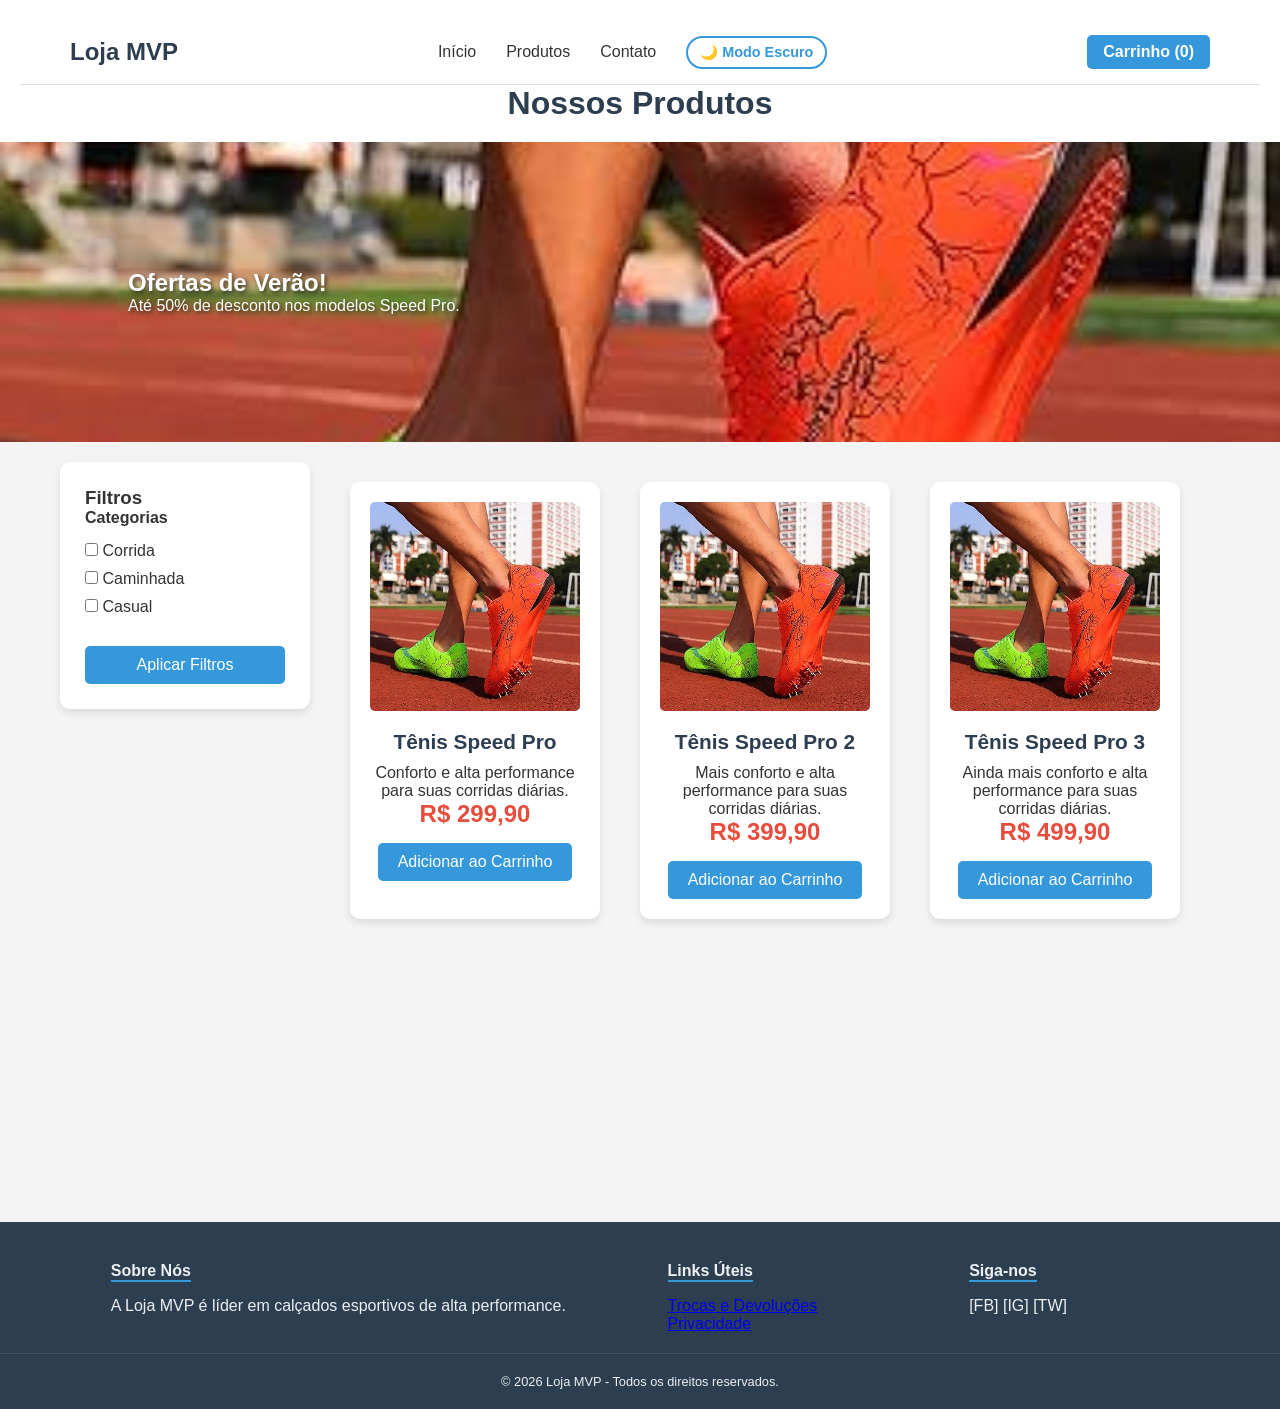
<file: Ferraments Web/ecommerce_aula17_final/index.html>
<!DOCTYPE html>
<html lang="pt-br">
<head>
    <meta charset="UTF-8">
    <meta name="viewport" content="width=device-width, initial-scale=1.0">
    <title>Meu Protótipo de E-commerce</title>
    <link rel="stylesheet" href="./css/style.css">
</head>
<body>
    <header>
        <div class="navbar">
            <div class="logo">Loja MVP</div>
            
            <nav>
                <ul class="nav-links">
                    <li><a href="#">Início</a></li>
                    <li><a href="#">Produtos</a></li>
                    <li><a href="#">Contato</a></li>
                    <li><button class="btn-dark-mode" id="btn-theme" onclick="alternarDarkMode()">🌙 Modo Escuro</button></li>
                </ul>
            </nav>
            <div class="cart-icon">
                Carrinho <span id="contador-carrinho">(0)</span>
            </div>
        </div>
        <h1>Nossos Produtos</h1>
    </header>

    <section class="banner-container">
        <div class="slider">
            <div class="slide"><img src="./assets/img/tenis.jpg" alt="Promo 1"></div>
            <div class="slide"><img src="./assets/img/tenis.jpg" alt="Promo 2"></div>
        </div>
        <div class="banner-text">
            <h2>Ofertas de Verão!</h2>
            <p>Até 50% de desconto nos modelos Speed Pro.</p>
        </div>
    </section>

    <main class="content-wrapper">
        <aside class="sidebar">
            <h3>Filtros</h3>
            <div class="filter-group">
                <h4>Categorias</h4>
                <ul>
                    <li><label><input type="checkbox"> Corrida</label></li>
                    <li><label><input type="checkbox"> Caminhada</label></li>
                    <li><label><input type="checkbox"> Casual</label></li>
                </ul>
            </div>
            <button class="btn-filter">Aplicar Filtros</button>
        </aside>

        <div class="product-grid">
            <div class="product-card" id="card-1">
                <img src="./assets/img/tenis.jpg" alt="Tênis de Corrida">
                <h2>Tênis Speed Pro</h2>
                <p>Conforto e alta performance para suas corridas diárias.</p>
                <span class="price">R$ 299,90</span>
                <button onclick="adicionarAoCarrinho(1)">Adicionar ao Carrinho</button>
            </div>
            <div class="product-card" id="card-2">
                <img src="./assets/img/tenis.jpg" alt="Tênis de Corrida 2">
                <h2>Tênis Speed Pro 2</h2>
                <p>Mais conforto e alta performance para suas corridas diárias.</p>
                <span class="price">R$ 399,90</span>
                <button onclick="adicionarAoCarrinho(2)">Adicionar ao Carrinho</button>
            </div>
            <div class="product-card" id="card-3">
                <img src="./assets/img/tenis.jpg" alt="Tênis de Corrida 3">
                <h2>Tênis Speed Pro 3</h2>
                <p>Ainda mais conforto e alta performance para suas corridas diárias.</p>
                <span class="price">R$ 499,90</span>
                <button onclick="adicionarAoCarrinho(3)">Adicionar ao Carrinho</button>
            </div>
        </div>
    </main>

    <footer class="footer">
        <div class="footer-container">
            <div class="footer-column">
                <h4>Sobre Nós</h4>
                <p>A Loja MVP é líder em calçados esportivos de alta performance.</p>
            </div>
            <div class="footer-column">
                <h4>Links Úteis</h4>
                <ul>
                    <li><a href="#">Trocas e Devoluções</a></li>
                    <li><a href="#">Privacidade</a></li>
                </ul>
            </div>
            <div class="footer-column">
                <h4>Siga-nos</h4>
                <div class="social-icons"> [FB] [IG] [TW] </div>
            </div>
        </div>
        <div class="footer-bottom">
            &copy; 2026 Loja MVP - Todos os direitos reservados.
        </div>
    </footer>

    <script src="./script.js"></script>
</body>
</html>
</file>
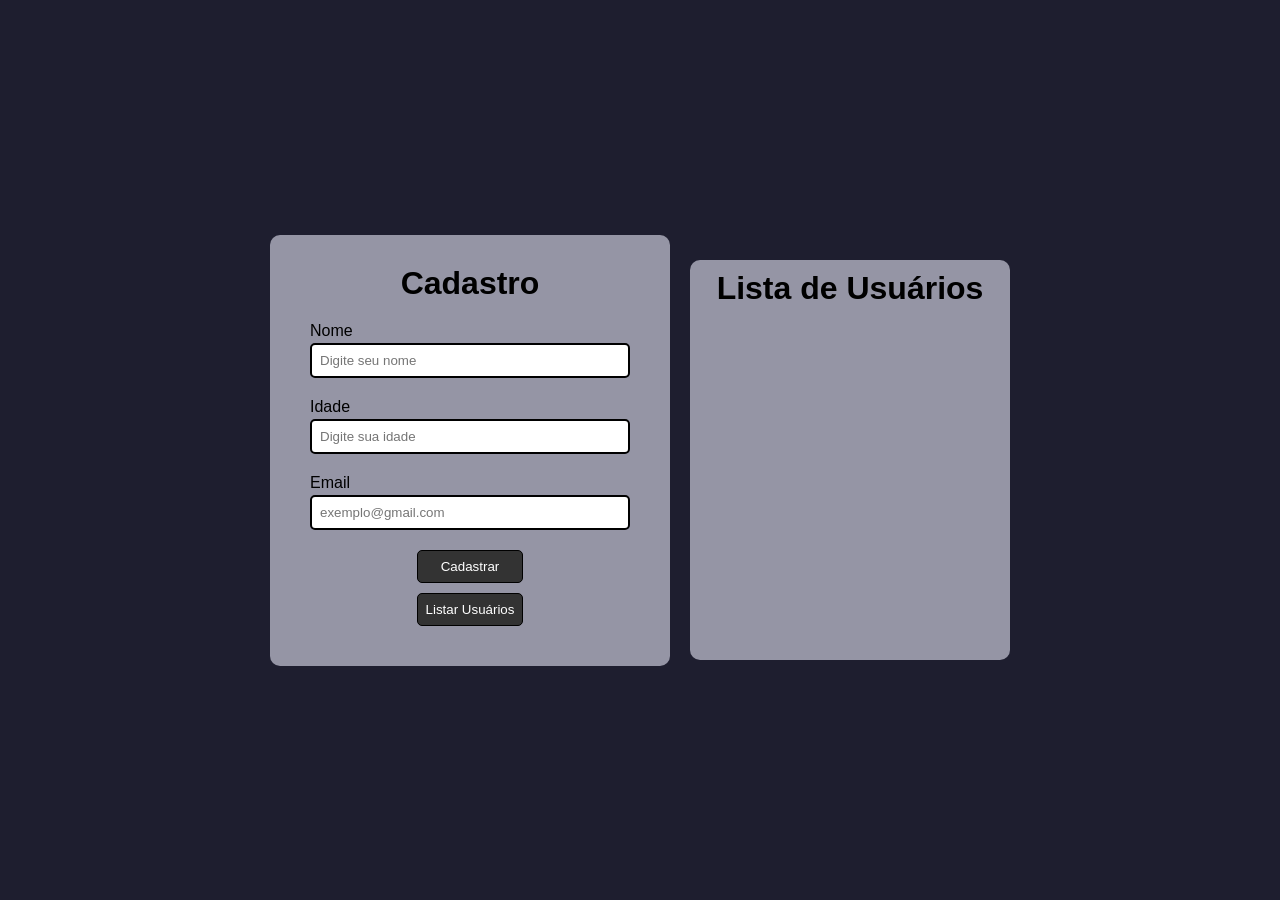
<file: Ferraments Web/ATIVIDADE/Nova pasta/Exercício_cadastro/index.html>
<!DOCTYPE html>
<html lang="PT-BR">
<head>
    <meta charset="UTF-8">
    <meta name="viewport" content="width=device-width, initial-scale=1.0">
    <title>Document</title>
</head>
<style>
*{
    margin: 0;
    padding: 0;
    box-sizing: border-box;
}

body{
    font-family: 'Segoe UI', 'Segoe UI', Tahoma, Geneva, Verdana, sans-serif;
    background-color: #1e1e2f;
    display: flex;
    justify-content: center;
    align-items: center;
    min-height: 100vh;
    gap: 20px;
}

.container{
    display: flex;
    flex-direction: column;
    justify-content: center;
    align-items: center;    
}

#Formulario{
    background-color: #9595a5;
    width: 25rem;
    min-height: 25rem;
    display: flex;
    flex-direction: column;
    justify-content: flex-start;
    padding-top: 30px;
    align-items: center;
    gap: 20px;
    border-radius: 10px;
}

.campo{
    display: flex;
    flex-direction: column;
    gap: 3px;
}

input{
    border: 2px solid black;
    border-radius: 5px;
    padding: 8px;
    width: 20rem;
}

.botoes{
    display: flex;
    flex-direction: column;
    gap: 10px;
}

button{
    padding: 8px;
    border: 1px solid black;
    border-radius: 5px;
    background-color: #333;
    color: white;
    cursor: pointer;
    transition: 0.3s;
}

button:hover{
    background-color: #696969;
    transform: scale(1.20); 
}

.erro {
    background-color: red;
    border-radius: 5px;
    padding: 15px;
    color: white;
    font-size: 14px;
    opacity: 1;
    transition: opacity 0.5s ease;
}

.sucesso {
    background-color: green;
    border-radius: 5px;
    padding: 15px;
    color: white;
    font-size: 14px;
}

#msg_cadastrado{
    width: 100%;
    padding: 10px;
    display: flex;
    justify-content: center;
}

#lista_style{
    background-color: #9595a5;
    text-align: center;
    min-width: 20rem;
    max-width: 25rem;
    padding: 10px;
    margin-top: 20px;
    border-radius: 10px;
    min-height: 25rem;
    max-height: 25rem;
}

#lista{
    display: flex;
    flex-direction: column;
}

ul{
    list-style: none;
}



</style>
<body>

    <div class="container">
        <form id="Formulario">

            <h1>Cadastro</h1>

            <div class="campo">
                <label for="nome">Nome</label>
                <input type="text" name="nome" id="nome" placeholder="Digite seu nome" minlength="4" required>
            </div>
            
            <div class="campo">
                <label for="idade">Idade</label>
                <input type="number" name="number" id="idade" placeholder="Digite sua idade" min="0" max="120" required>
            </div>

            <div class="campo">
                <label for="email">Email</label>
                <input type="email" name="email" id="email" placeholder="exemplo@gmail.com" minlength="10" required>
            </div>

            <div class="botoes">
                <button type="button" onclick="cadastro()">Cadastrar</button>
                <button type="button" onclick="lista_usuarios()">Listar Usuários</button>
            </div>
            <div id="msg_cadastrado"></div>
        </form>
    </div>
    
    <div id="lista_style">
        <h1>Lista de Usuários</h1>
            <ul id="lista"></ul>
    </div>
    
    <script>
        let usuarios = [];

        function cadastro(){

            const nome = document.querySelector("#nome").value;
            const idade = document.querySelector("#idade").value;
            const email = document.querySelector("#email").value;
            const msg_cadastrado = document.querySelector("#msg_cadastrado");
            const lista = document.querySelector("#lista");

            msg_cadastrado.innerHTML = "";

            //validação, caso o required não funcione ou usuário tire o required pelo inspecionar
            if(nome.length < 4){
                msg_cadastrado.innerHTML = "<span class='erro'>Nome deve conter pelo menos 4 caracteres</span>";
                setTimeout(() => {
                    msg_cadastrado.innerHTML = "";
                }, 3000);
                return;
            }

            if(idade < 0 || idade > 120 || idade == ""){
                msg_cadastrado.innerHTML = "<span class='erro'>Idade Invalida</span>";
                setTimeout(() => {
                    msg_cadastrado.innerHTML = "";
                }, 3000);
                return;
            }

            if(email == ""){
                msg_cadastrado.innerHTML = "<span class='erro'>Email Inválido</span>"
                setTimeout(() => {
                    msg_cadastrado.innerHTML = "";
                }, 3000);
                return;
            }

            usuarios.push({
                nome: nome, 
                idade: idade,
                email: email
            })

            msg_cadastrado.innerHTML = "<span class='sucesso'>Cadastro realizado com sucesso!</span>";

            setTimeout(() => {
                msg_cadastrado.innerHTML = "";
            }, 3000);

            
            document.querySelector("#nome").value = "";
            document.querySelector("#idade").value = "";
            document.querySelector("#email").value = "";

        }

        function lista_usuarios(){
            const lista = document.querySelector("#lista");
            lista.innerHTML = "";
        
            if(usuarios.length === 0){
                lista.innerHTML = "<span class='erro'>Nenhum usuário cadastrado</span>";

                setTimeout(() => {
                    lista.innerHTML = "";
                }, 3000);

                return;
            }

            usuarios.forEach((u, index) => {
                const item = document.createElement("li");
                item.textContent = (index + 1) + " - " + u.nome + " - " + u.idade + " anos - " + u.email;
                lista.appendChild(item);
            });
        }

    </script>
</body>
</html>
</file>
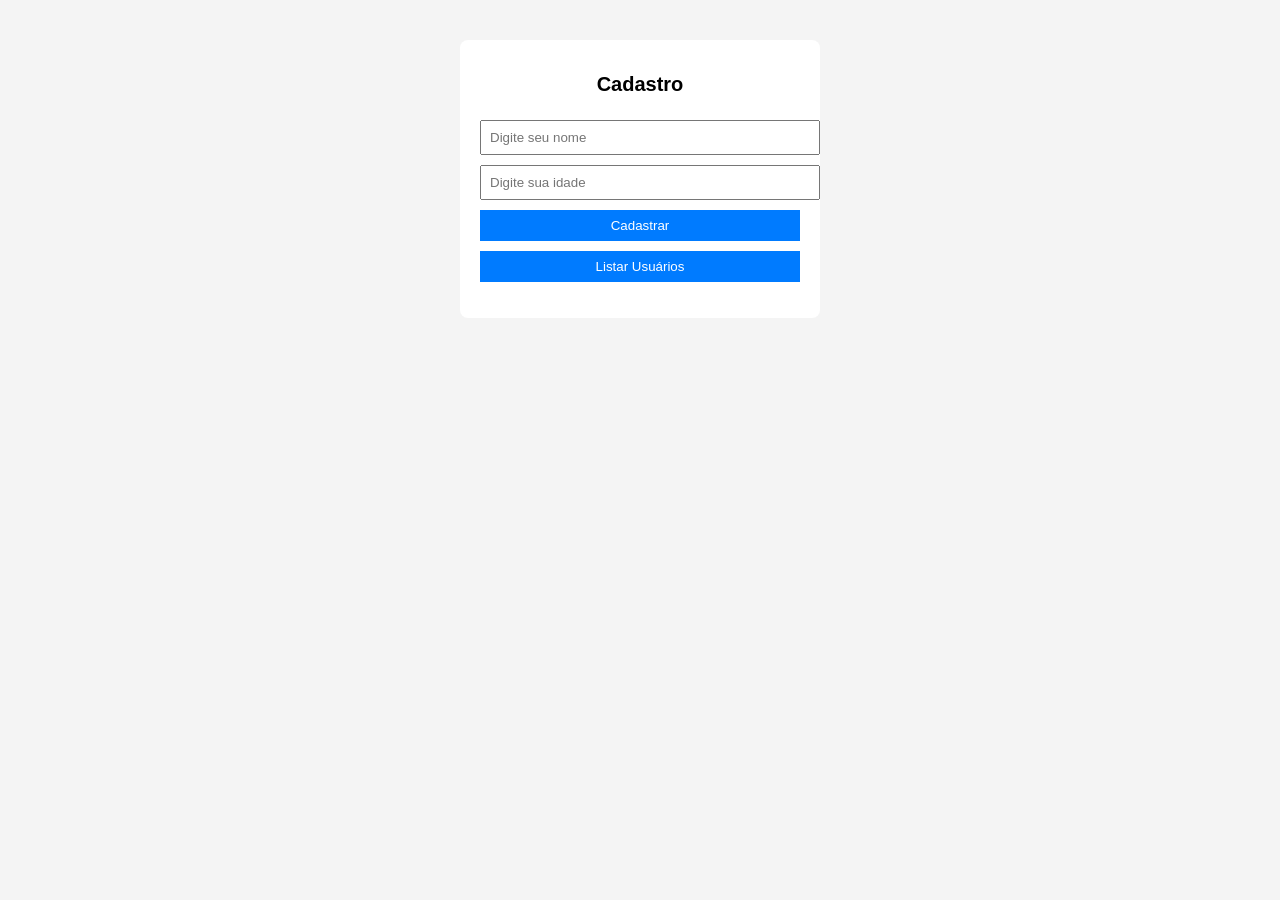
<file: Ferraments Web/ATIVIDADE/Nova pasta/Exercício_cadastro/exemploSor/formulario_avancado.html>
<!DOCTYPE html>
<html lang="pt-BR">
<head>
    <meta charset="UTF-8">
    <title>Cadastro de Usuários</title>

    <style>
        body {
            font-family: Arial;
            background: #f4f4f4;
            display: flex;
            justify-content: center;
            margin-top: 40px;
        }

        .container {
            background: white;
            padding: 20px;
            width: 320px;
            border-radius: 8px;
        }

        h1 {
            text-align: center;
            font-size: 20px;
        }

        input, button {
            width: 100%;
            padding: 8px;
            margin-top: 10px;
        }

        button {
            background: #007BFF;
            color: white;
            border: none;
            cursor: pointer;
        }

        .erro {
            color: red;
            font-size: 14px;
        }

        .sucesso {
            color: green;
            font-size: 14px;
        }

        ul {
            margin-top: 15px;
            padding-left: 15px;
        }
    </style>
</head>

<body>

<div class="container">
    <h1>Cadastro</h1>

    <input type="text" id="nome" placeholder="Digite seu nome">
    <input type="number" id="idade" placeholder="Digite sua idade">

    <button onclick="cadastrar()">Cadastrar</button>
    <button onclick="listar()">Listar Usuários</button>

    <div id="mensagem"></div>
    <ul id="lista"></ul>
</div>

<script>
    // ARRAY (equivalente ao vetor em C)
    let usuarios = [];

    function cadastrar() {
        const nome = document.getElementById("nome").value;
        const idade = document.getElementById("idade").value;
        const msg = document.getElementById("mensagem");

        msg.innerHTML = "";

        // Validações (UX: prevenção de erro)
        if (nome.length < 3) {
            msg.innerHTML = "<span class='erro'>Nome deve ter pelo menos 3 caracteres</span>";
            return;
        }

        if (idade < 0 || idade > 120 || idade === "") {
            msg.innerHTML = "<span class='erro'>Idade inválida</span>";
            return;
        }

        // Adiciona no array
        usuarios.push({
            nome: nome,
            idade: idade
        });

        msg.innerHTML = "<span class='sucesso'>Cadastro realizado com sucesso!</span>";

        // Limpa campos
        document.getElementById("nome").value = "";
        document.getElementById("idade").value = "";
    }

    function listar() {
        const lista = document.getElementById("lista");
        lista.innerHTML = "";

        if (usuarios.length === 0) {
            lista.innerHTML = "<li>Nenhum usuário cadastrado</li>";
            return;
        }

        usuarios.forEach((u, index) => {
            const item = document.createElement("li");
            item.textContent = (index + 1) + ") " + u.nome + " - " + u.idade + " anos";
            lista.appendChild(item);
        });
    }
</script>

</body>
</html>
</file>
<file: Ferraments Web/ecommerce_aula17_final/css/style.css>
/* style.css */

/* 1.1 - VARIÁVEIS DE CORES (O segredo do Dark Mode) */

:root {
    --bg-principal: #f4f4f4;
    --bg-card-nav: #ffffff;
    --texto-principal: #333333;
    --texto-titulos: #2c3e50;
    --borda: #e0e0e0;
    --sombra: rgba(0, 0, 0, 0.1);      
}

/* Quando o body tiver a classe .dark-mode, as variáveis mudam de valor automaticamente */
body.dark-mode {
    --bg-principal: #121212;
    --bg-card-nav: #1e1e1e;
    --texto-principal: #e0e0e0;
    --texto-titulos: #ffffff;
    --borda: #333333;
    --sombra: rgba(0, 0, 0, 0.5);
}

/* 2.1 - RESET: Tirando os padrões do navegador */
* {
    margin: 0;
    padding: 0;
    box-sizing: border-box; /* Crucial para controle de tamanho */
}

/* 2.2 - Globais: Fonte e Cor de Fundo */
body {
    font-family: 'Segoe UI', Tahoma, Geneva, Verdana, sans-serif; /* Uma fonte mais moderna */
    background-color: var(--bg-principal); /* Aplicando a variável */
    color: var(--texto-principal); /* Aplicando a variável */
    transition: background-color 0.3s ease, color 0.3s ease; /* Transição suave para o dark mode */
}

/* 3.1 - Header: Centralizando o Título */
header {
    background-color: var(--bg-card-nav);
    padding: 20px; /* Espaçamento interno */
    text-align: center; /* Centraliza o título */
    box-shadow: 0 2px 5px var(--sombra); /* Sombra suave para UX */
}

header h1 {
    color: var(--texto-titulos); /* Uma cor mais sóbria */
}

/* 3.2 - Main: Centralizando o conteúdo na tela */
main {
    display: flex; /* Flexbox para centralizar */
    justify-content: center; /* Centraliza horizontalmente */
    align-items: center; /* Centraliza verticalmente (precisa de altura) */
    min-height: 80vh; /* Altura mínima da viewport */
    padding: 20px;
}

/* 3.3 - Navbar: Barra de Navegação */
.navbar {
    display: flex;
    justify-content: space-between;
    align-items: center;
    padding: 15px 50px;
    background-color: var(--bg-card-nav);
    border-bottom: 1px solid var(--borda);
}

/* Botão de Dark Mode na Navbar */
.btn-dark-mode {
    background: none;
    border: 2px solid #3498db;
    color: #3498db;
    padding: 6px 12px;
    border-radius: 20px;
    cursor: pointer;
    font-weight: 600;
    font-size: 0.9rem;
    transition: all 0.3s ease;
}

.btn-dark-mode:hover {
    background-color: #3498db;
    color: #fff;
}

/* Ajuste no botão quando estiver no Dark Mode */
body.dark-mode .btn-dark-mode {
    border-color: #f1c40f;
    color: #f1c40f;
}

body.dark-mode .btn-dark-mode:hover {
    background-color: #f1c40f;
    color: #121212;
}

/* 3.4 - Logo da Loja */
.navbar .logo {
    font-size: 1.5rem;
    font-weight: bold;
    color: var(--texto-titulos);
}

/* 3.5 - Lista de Links */
.navbar .nav-links {
    display: flex;
    list-style: none;
    gap: 30px;
    align-items: center;
}

.navbar .nav-links a {
    text-decoration: none;
    color: var(--texto-principal);
    font-weight: 500;
    font-size: 1rem;
    transition: color 0.3s ease;
}

/* Efeito de destaque ao passar o mouse */
.navbar .nav-links a:hover {
    color: #3498db;
}

/* 3.6 - Ícone do Carrinho */
.navbar .cart-icon {
    background-color: #3498db;
    color: #fff;
    padding: 8px 16px;
    border-radius: 5px;
    font-weight: bold;
    cursor: pointer;
    transition: background-color 0.3s ease;
}

.navbar .cart-icon:hover {
    background-color: #2980b9;
}

/* 4.1 - O Card: Fundo, Borda, Espaçamento */
.product-card {
    background-color: var(--bg-card-nav);
    border-radius: 10px; /* Bordas arredondadas (UX: amigável) */
    padding: 20px;
    width: 250px; /* Largura fixa para disposição */
    text-align: center;
    box-shadow: 0 4px 8px var(--sombra); /* Sombra dinâmica */
    transition: transform 0.3s ease, background-color 0.3s ease, box-shadow 0.3s ease; 
}

/* UX: Feedback tátil ao passar o mouse */
.product-card:hover {
    transform: translateY(-5px); /* Sobe um pouquinho */
}

/* 4.2 - Elementos Internos */
.product-card img {
    max-width: 100%; /* Garante que a imagem não vaze */
    border-radius: 5px;
    margin-bottom: 15px; /* Espaço abaixo da imagem */
}

.product-card h2 {
    font-size: 1.3rem;
    margin-bottom: 10px;
    color: var(--texto-titulos);
}

/* 4.3 - Preço: Destacado */
.product-card .price {
    display: block; /* Ocupa a linha toda */
    font-size: 1.5rem;
    font-weight: bold;
    color: #e74c3c; /* Vermelho para destaque */
    margin-bottom: 15px;
}

/* 4.4 - Botão */
.product-card button, .btn-filter {
    background-color: #3498db; /* Azul */
    color: #fff;
    border: none;
    padding: 10px 20px;
    border-radius: 5px;
    font-size: 1rem;
    cursor: pointer; /* UX: Mostra que é clicável */
    transition: background-color 0.3s ease; /* Feedback tátil */
}

/* UX: Feedback tátil ao passar o mouse */
.product-card button:hover, .btn-filter:hover {
    background-color: #2980b9; /* Azul mais escuro */
}

/* Estilo específico para o botão de filtro */
.btn-filter {
    margin-top: 15px;
    width: 100%;
}

/* 5.1 - Vitrine: O poder do CSS Grid */
.product-grid {
    display: grid;
    grid-template-columns: repeat(auto-fit, minmax(250px, 1fr));
    gap: 20px; /* Espaçamento entre os cartões */
    width: 100%;
    max-width: 1200px;
    padding: 20px;
    flex: 3; /* Ocupa a maior parte do layout */
}

/* Utilizaremos Flexbox no container pai para criar a divisão lateral. */ 
.content-wrapper {
    display: flex;
    justify-content: center;
    align-items: flex-start;
    gap: 20px;
    max-width: 1200px;
    margin: 20px auto;
    padding: 0 20px;
}

.sidebar {
    flex: 0 0 250px; /* Não cresce, não encolhe, mantém 250px fixos */
    min-width: 200px;
    background: var(--bg-card-nav);
    padding: 25px;
    border-radius: 10px;
    height: fit-content;
    box-shadow: 0 4px 8px var(--sombra);
    transition: background-color 0.3s ease, box-shadow 0.3s ease;
}

.sidebar ul {
    list-style: none; /* Remove as bolinhas da lista de categorias */
    margin: 15px 0;
}

.sidebar li {
    margin-bottom: 10px; /* Espaçamento entre os itens do filtro */
}

.banner-container {
    width: 100%;
    height: 300px;
    overflow: hidden;
    position: relative;
}

.slider {
    display: flex;
    width: 200%; /* Para duas imagens */
    animation: slide-animation 10s infinite;
}

.slide { width: 50%; }

.slide img {
    width: 100%;
    height: 300px;
    object-fit: cover;
}

@keyframes slide-animation {
    0% { margin-left: 0; }
    45% { margin-left: 0; }
    50% { margin-left: -100%; }
    95% { margin-left: -100%; }
    100% { margin-left: 0; }
}

.banner-text {
    position: absolute;
    top: 50%;
    left: 10%;
    transform: translateY(-50%);
    color: white;
    text-shadow: 2px 2px 4px rgba(0,0,0,0.7);
}

.footer {
    background-color: #2c3e50;
    color: #ecf0f1;
    padding: 40px 0 20px;
    margin-top: 40px;
}

body.dark-mode .footer {
    background-color: #0f171e; /* Footer um pouco mais escuro no dark mode */
}

.footer-container {
    display: flex;
    justify-content: space-around;
    flex-wrap: wrap;
    max-width: 1200px;
    margin: 0 auto;
    padding: 0 20px;
}

.footer-column {
    margin-bottom: 20px;
    min-width: 200px;
}

.footer-column h4 { margin-bottom: 15px; border-bottom: 2px solid #3498db; display: inline-block; }

.footer-column ul { list-style: none; }

.footer-bottom {
    text-align: center;
    border-top: 1px solid #3e4f5f;
    padding-top: 20px;
    font-size: 0.8rem;
}
</file>
